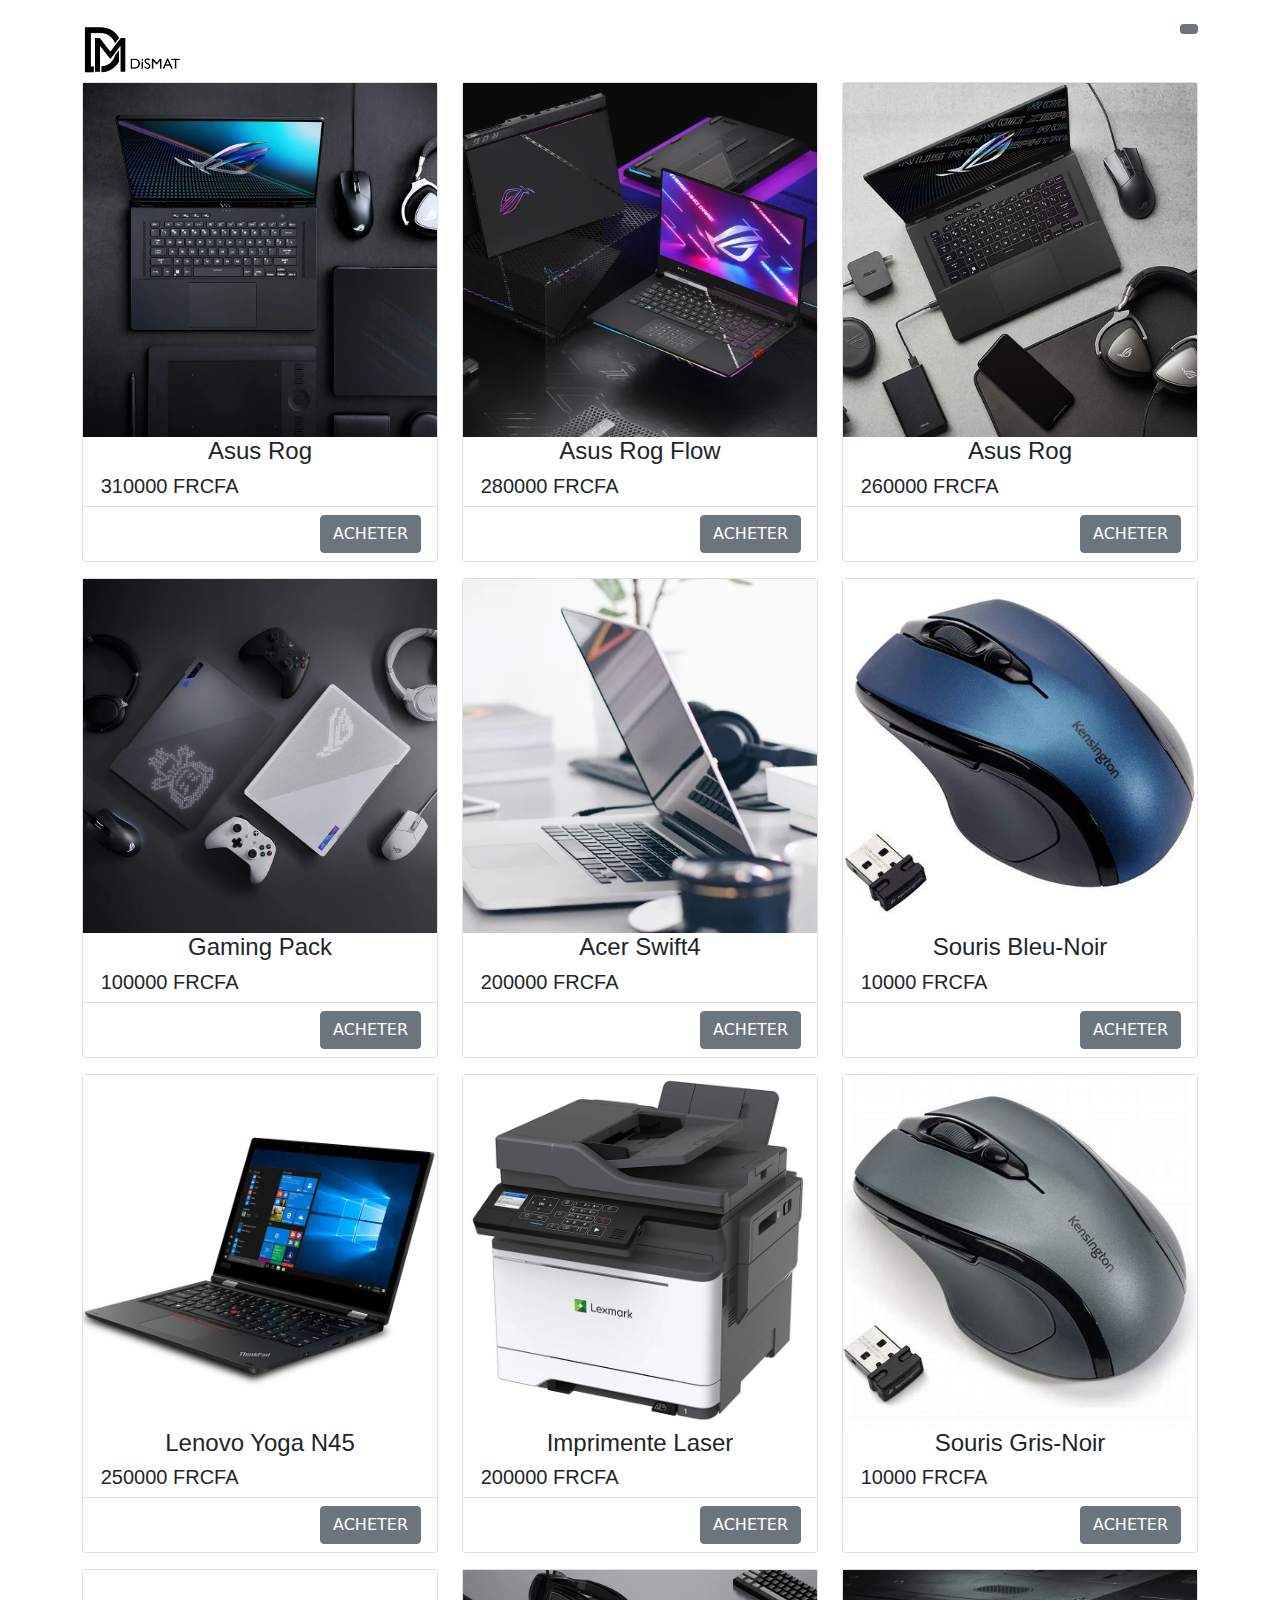
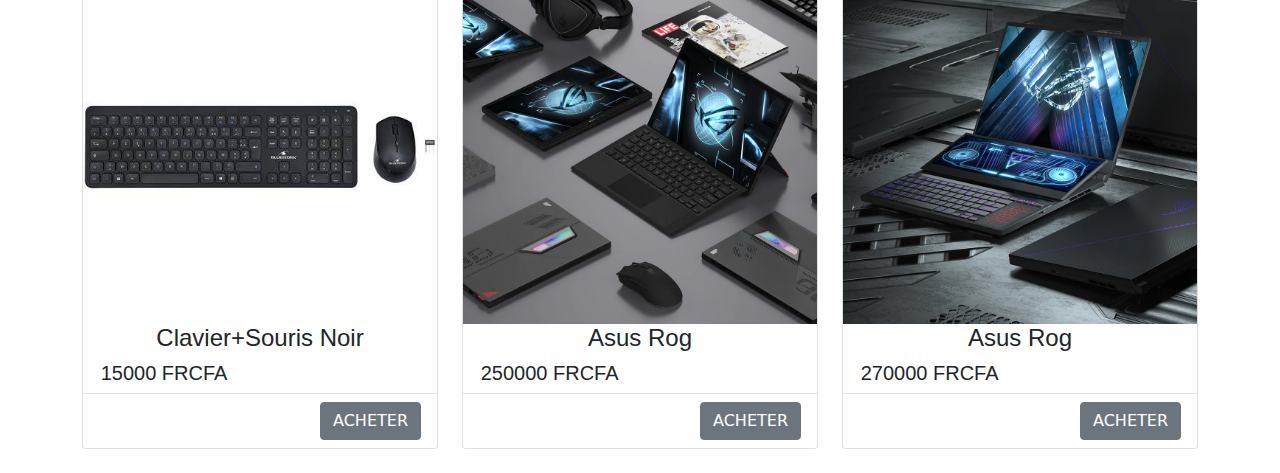
<file: Dismat/Boutique.html>
<!DOCTYPE html>
<html lang="en">
  <head>
    <meta charset="UTF-8" />
    <meta http-equiv="X-UA-Compatible" content="IE=edge" />
    <meta name="viewport" content="width=device-width, initial-scale=1.0" />
    <script src="js/CrossIcone.js"></script>
    <link rel="stylesheet" href="css/bootstrap.css" />
    <link rel="stylesheet" href="Boutique.css" />
    <title>Boutique</title>
  </head>

  <body onload="loadArticles()">
    <div class="container mt-4">
      <div class="row mb-2">
        <div class="col-md-3 font-weight-bold logo">
          <a href="Index.html"><img src="img/logo.png" alt="logo" /></a>
        </div>
        <div class="col-md-9">
          <button
            class="btn btn-secondary btn-sm float-end"
            data-toggle="modal"
            data-target="#myModal"
            onclick="VoirPanier()"
          >
            <i class="fa-solid fa-cart-shopping"></i>
          </button>
        </div>
      </div>
      <div class="row mb-2" id="Contenue"></div>
    </div>
    <div
      class="modal fade bd-example-modal-lg"
      tabindex="-1"
      role="dialog"
      aria-labelledby="myLargeModalLabel"
      aria-hidden="true"
      id="myModal"
    >
      <div class="modal-dialog modal-lg">
        <div class="modal-content modal-content bg-dark bg-opacity-50">
          <div class="modal-header">
            <i class="fa-solid fa-cart-shopping"></i>
            <button
              type="button"
              class="close btn btn-danger"
              data-dismiss="modal"
            >
              <i class="fa-solid fa-xmark"></i>
            </button>
          </div>
          <div class="modal-body">
            <table class="table table-responsive{-sm|-md|-lg|-xl}">
              <thead>
                <tr>
                  <th>
                    <center>Aperçu</center>
                  </th>
                  <th>
                    <center>Libelle</center>
                  </th>
                  <th>
                    <center>Quantite</center>
                  </th>
                  <th>
                    <center>Montant</center>
                  </th>
                  <th>
                    <center>Action</center>
                  </th>
                </tr>
              </thead>
              <tbody id="contenuePanier"></tbody>
            </table>
          </div>
          <div class="modal-footer">
            <button
              type="button"
              class="btn btn-success float-end"
              data-dismiss="modal"
              data-toggle="modal"
              data-target="#mysecondModal"
            >
              Valider
            </button>
          </div>
        </div>
      </div>
    </div>
    <!--
    <div class="modal fade" id="mysecondModal">
      <div class="modal-dialog">
        <div class="modal-content">
          <div class="modal-header">
            <h4 class="modal-title">INFORMATIONS</h4>
            <button type="button" class="close" data-dismiss="modal">
              &times;
            </button>
          </div>
          <div class="modal-body">
            <div class="card-body">
              <div class="row">
                <div>
                  <p>Prenom</p>
                </div>
                <div class="col-md-12">
                  <input
                    type="text"
                    class="form-control"
                    id="Prenom"
                    required
                  />
                </div>
                <div>
                  <p>Nom</p>
                </div>
                <div class="col-md-12">
                  <input type="text" class="form-control" id="Nom" required />
                </div>
                <div>
                  <p>Adresse</p>
                </div>
                <div class="col-md-12">
                  <input
                    type="text"
                    class="form-control"
                    id="Adresse"
                    required
                  />
                </div>
                <div>
                  <p>Telephone</p>
                </div>
                <div class="col-md-12">
                  <input
                    type="text"
                    class="form-control"
                    id="Telephone"
                    required
                  />
                </div>
                <div style="height: 120px"></div>
              </div>
            </div>
            <div class="modal-footer">
              <button
                type="button"
                class="btn btn-success"
                onclick="enregistrement()"
                data-dismiss="modal"
                data-toggle="modal"
                data-target="#mylastModal"
              >
                Comfirmer
              </button>
            </div>
          </div>
        </div>
      </div>
    </div>
    <div class="modal fade" id="mylastModal">
      <div class="modal-dialog">
        <div class="modal-content">
          <div class="modal-header">
            <h4 class="modal-title">FACTURE</h4>
            <button type="button" class="close" data-dismiss="modal">
              &times;
            </button>
          </div>
          <div class="modal-body">
            <div class="container Contenue">
              <div class="col-md-8" id="Contenue ">
                <div>
                  <table class="table table-bordered">
                    <thead>
                      <tr>
                        <th colspan="4">INFORMATIONS</th>
                      </tr>
                    </thead>
                    <thead>
                      <tr>
                        <th>Nom</th>
                        <th>Prenom</th>
                        <th>Adresse</th>
                        <th>Telephone</th>
                      </tr>
                    </thead>
                    <tbody id="InformationContent"></tbody>
                  </table>
                </div>
                <table class="table table-bordered">
                  <thead>
                    <tr>
                      <th colspan="2">MouhamedShop</th>
                    </tr>
                  </thead>
                  <thead>
                    <tr>
                      <th>LIBELLE</th>
                      <th>PRIX</th>
                    </tr>
                  </thead>
                  <tbody id="contenueFacture"></tbody>
                  <tbody>
                    <tr>
                      <th>
                        <center>Total</center>
                      </th>
                      <td id="FactureTotal" class="text-align-center"></td>
                    </tr>
                  </tbody>
                </table>
              </div>
            </div>
          </div>
          <div class="modal-footer">
            <a href="">
              <button class="btn btn-success">Telecharger</button>
            </a>
            <a href="">
              <button class="btn btn-success">Imprimer</button>
            </a>
          </div>
        </div>
      </div>
    </div>
    -->
    <script src="Boite.js"></script>
    <script src="Boutique.js"></script>
    <script src="js/bootstrap.js"></script>
  </body>
</html>
</file>
<file: Dismat/Boutique.css>
.Contenue {
    display: flex;
    width: 100%;
    height: 100%;
    justify-content: space-around;
}

.Card-Panier {
    display: flex;
}

.Pnier {
    width: 200px;
    height: 200px;
}

span {
    font-family: Impact, 'Arial Narrow Bold', sans-serif;
}

.table {
    color: white;
}

.table th {
    font-size: 25px;
    font-family: Impact, 'Arial Narrow Bold', sans-serif;
}

.table td {
    font-size: 20px;
    font-family: Impact, 'Arial Narrow Bold', sans-serif;
}

.modal-header .fa-cart-shopping {
    color: white;
    font-size: 20px;
}

.logo a {
    text-decoration: none;
    color: black;
    font-size: 25px;
}

.logo img {
    width: 100px;
    height: 50px;
}

table td img {
    width: 100%;
    height: 100%;
}
</file>
